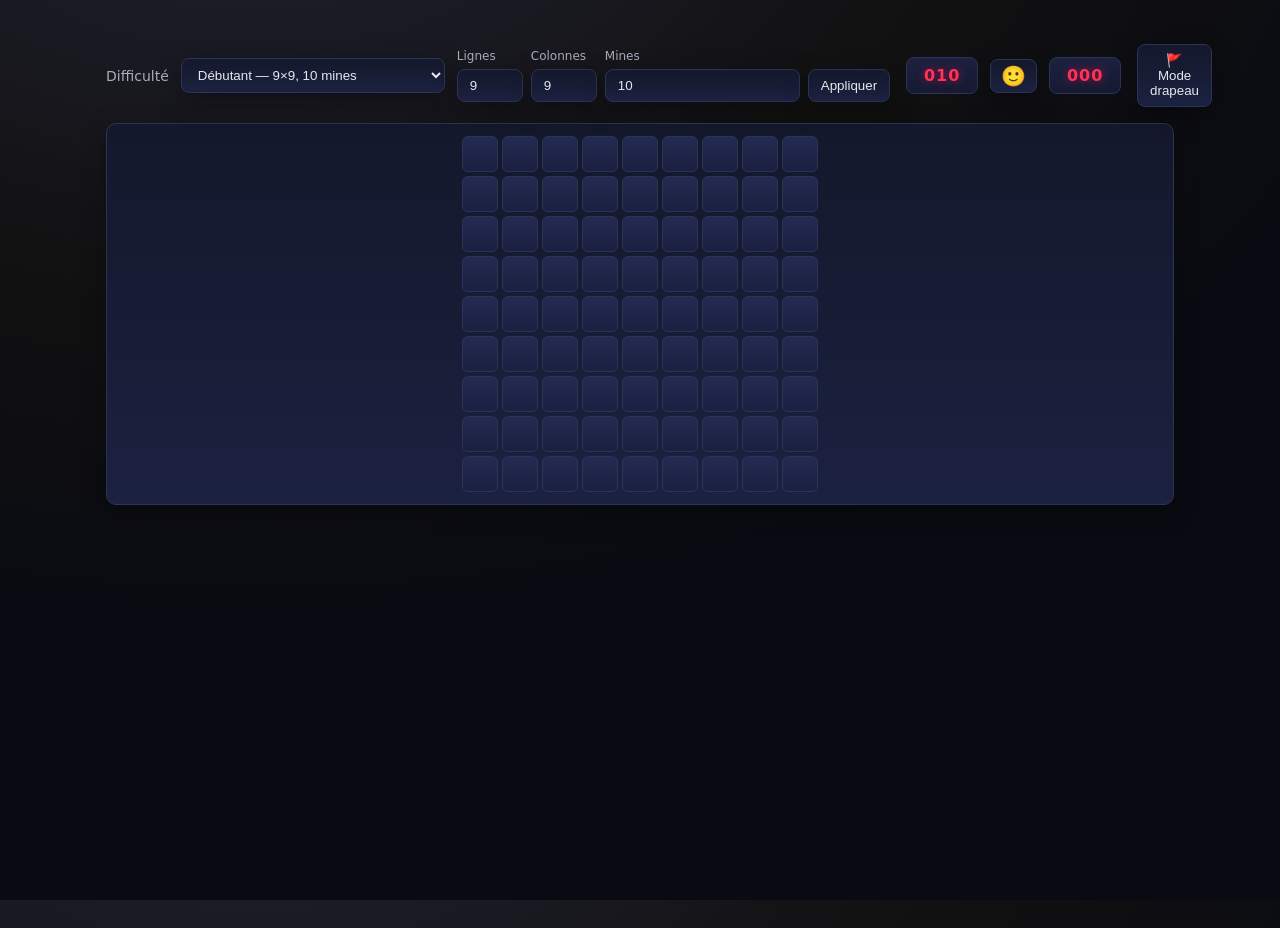
<file: minesweeper/index.html>
<!DOCTYPE html>
<html lang="fr">
<head>
  <meta charset="UTF-8" />
  <meta name="viewport" content="width=device-width, initial-scale=1.0" />
  <title>Démineur</title>
  <link rel="stylesheet" href="styles.css" />
</head>
<body>
  <main class="app">
    <header class="topbar">
      <div class="topbar__left">
        <label for="difficulty" class="label">Difficulté</label>
        <select id="difficulty" class="select" aria-label="Choisir la difficulté">
          <option value="beginner">Débutant — 9×9, 10 mines</option>
          <option value="intermediate">Intermédiaire — 16×16, 40 mines</option>
          <option value="expert">Expert — 30×16, 99 mines</option>
          <option value="custom">Personnalisé…</option>
        </select>
        <div id="custom-settings" class="custom" hidden>
          <div class="custom__row">
            <label for="rows">Lignes</label>
            <input id="rows" type="number" min="5" max="50" value="9" />
          </div>
          <div class="custom__row">
            <label for="cols">Colonnes</label>
            <input id="cols" type="number" min="5" max="50" value="9" />
          </div>
          <div class="custom__row">
            <label for="mines">Mines</label>
            <input id="mines" type="number" min="1" value="10" />
          </div>
          <button id="apply-custom" class="button">Appliquer</button>
        </div>
      </div>

      <div class="topbar__center">
        <div class="counter" id="mine-counter" aria-label="Mines restantes">010</div>
        <button id="reset-btn" class="reset" aria-label="Nouvelle partie" title="Nouvelle partie">🙂</button>
        <div class="counter" id="timer" aria-label="Temps écoulé">000</div>
      </div>

      <div class="topbar__right">
        <button id="flag-toggle" class="toggle" aria-pressed="false" title="Mode drapeau (mobile)">🚩 Mode drapeau</button>
      </div>
    </header>

    <section id="board" class="board" role="grid" aria-label="Plateau de Démineur"></section>
  </main>

  <script src="main.js"></script>
</body>
</html>
</file>
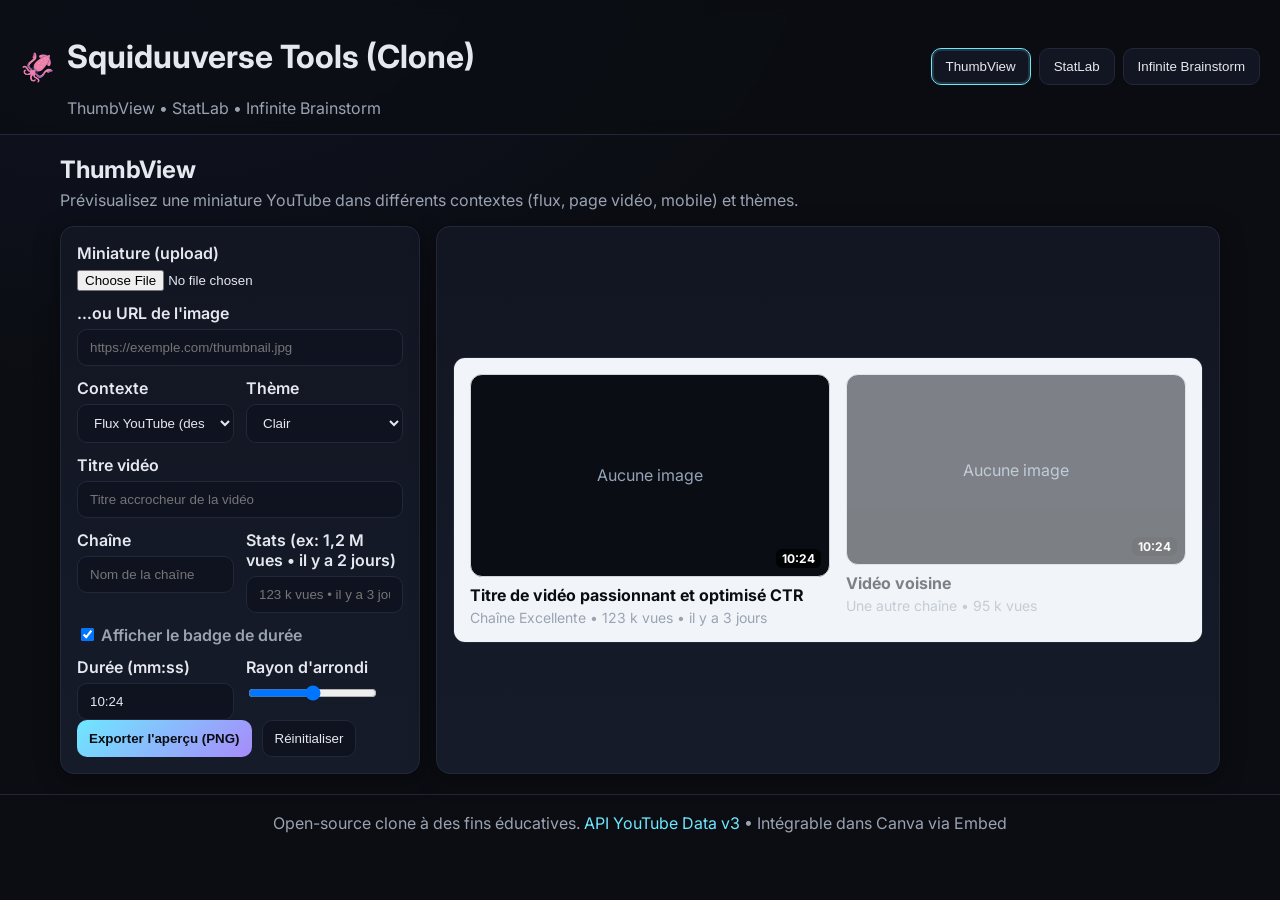
<file: squiduuverse-clone/index.html>
<!DOCTYPE html>
<html lang="fr">
  <head>
    <meta charset="UTF-8" />
    <meta name="viewport" content="width=device-width, initial-scale=1" />
    <title>Squiduuverse Tools (Clone) — ThumbView • StatLab • Infinite Brainstorm</title>
    <meta name="description" content="Clone open-source des outils ThumbView, StatLab et Infinite Brainstorm, optimisé pour l'intégration Canva (embed)." />
    <link rel="preconnect" href="https://fonts.googleapis.com">
    <link rel="preconnect" href="https://fonts.gstatic.com" crossorigin>
    <link href="https://fonts.googleapis.com/css2?family=Inter:wght@400;600;700&display=swap" rel="stylesheet">
    <link rel="stylesheet" href="./styles.css" />
  </head>
  <body>
    <header class="app-header">
      <div class="brand">
        <div class="logo">🦑</div>
        <div>
          <h1>Squiduuverse Tools (Clone)</h1>
          <p class="subtitle">ThumbView • StatLab • Infinite Brainstorm</p>
        </div>
      </div>
      <nav class="tabs" role="tablist" aria-label="Outils">
        <button class="tab active" data-tab="thumbview" role="tab" aria-selected="true">ThumbView</button>
        <button class="tab" data-tab="statlab" role="tab" aria-selected="false">StatLab</button>
        <button class="tab" data-tab="brainstorm" role="tab" aria-selected="false">Infinite Brainstorm</button>
      </nav>
    </header>

    <main class="app-main">
      <!-- ThumbView -->
      <section id="thumbview" class="panel active" role="tabpanel" aria-labelledby="tab-thumbview">
        <div class="panel-header">
          <h2>ThumbView</h2>
          <p>Prévisualisez une miniature YouTube dans différents contextes (flux, page vidéo, mobile) et thèmes.</p>
        </div>

        <div class="grid two">
          <div class="card controls">
            <div class="field">
              <label for="thumb-file">Miniature (upload)</label>
              <input type="file" id="thumb-file" accept="image/*" />
            </div>
            <div class="field">
              <label for="thumb-url">…ou URL de l'image</label>
              <input type="url" id="thumb-url" placeholder="https://exemple.com/thumbnail.jpg" />
            </div>
            <div class="field split">
              <div>
                <label for="tv-context">Contexte</label>
                <select id="tv-context">
                  <option value="feed">Flux YouTube (desktop)</option>
                  <option value="watch">Page vidéo</option>
                  <option value="mobile">Flux mobile</option>
                </select>
              </div>
              <div>
                <label for="tv-theme">Thème</label>
                <select id="tv-theme">
                  <option value="light">Clair</option>
                  <option value="dark">Sombre</option>
                </select>
              </div>
            </div>
            <div class="field">
              <label for="tv-title">Titre vidéo</label>
              <input type="text" id="tv-title" placeholder="Titre accrocheur de la vidéo" />
            </div>
            <div class="field split">
              <div>
                <label for="tv-channel">Chaîne</label>
                <input type="text" id="tv-channel" placeholder="Nom de la chaîne" />
              </div>
              <div>
                <label for="tv-metrics">Stats (ex: 1,2 M vues • il y a 2 jours)</label>
                <input type="text" id="tv-metrics" placeholder="123 k vues • il y a 3 jours" />
              </div>
            </div>
            <div class="field">
              <label class="checkbox">
                <input type="checkbox" id="tv-duration-toggle" checked />
                <span>Afficher le badge de durée</span>
              </label>
            </div>
            <div class="field split">
              <div>
                <label for="tv-duration">Durée (mm:ss)</label>
                <input type="text" id="tv-duration" value="10:24" />
              </div>
              <div>
                <label for="tv-corner">Rayon d'arrondi</label>
                <input type="range" id="tv-corner" min="0" max="24" value="12" />
              </div>
            </div>
            <div class="actions">
              <button id="tv-download" class="btn primary">Exporter l'aperçu (PNG)</button>
              <button id="tv-reset" class="btn">Réinitialiser</button>
            </div>
          </div>

          <div class="card preview" id="tv-preview-wrapper">
            <div id="tv-preview"></div>
          </div>
        </div>
      </section>

      <!-- StatLab -->
      <section id="statlab" class="panel" role="tabpanel" aria-labelledby="tab-statlab">
        <div class="panel-header">
          <h2>StatLab</h2>
          <p>Tableau de bord YouTube. Utilisez une clé API pour des données réelles ou explorez le mode démo.</p>
        </div>

        <div class="card">
          <div class="grid two">
            <div>
              <div class="field">
                <label for="yt-api-key">Clé API YouTube (facultatif)</label>
                <input type="password" id="yt-api-key" placeholder="AIza…" />
              </div>
              <div class="field">
                <label for="yt-channel">Chaîne (ID, handle @, ou URL)</label>
                <input type="text" id="yt-channel" placeholder="@votreHandle ou UCxxxxxxxx" />
              </div>
              <div class="actions">
                <button id="sl-fetch" class="btn primary">Récupérer</button>
                <button id="sl-demo" class="btn">Charger démo</button>
              </div>
            </div>
            <div>
              <div class="kpis" id="sl-kpis">
                <div class="kpi"><div class="kpi-label">Abonnés</div><div class="kpi-value" id="kpi-subs">—</div></div>
                <div class="kpi"><div class="kpi-label">Vues totales</div><div class="kpi-value" id="kpi-views">—</div></div>
                <div class="kpi"><div class="kpi-label">Vidéos</div><div class="kpi-value" id="kpi-videos">—</div></div>
              </div>
            </div>
          </div>
        </div>

        <div class="card">
          <h3>Dernières vidéos</h3>
          <div class="table-scroll">
            <table class="data" id="sl-table">
              <thead>
                <tr>
                  <th>Miniature</th>
                  <th>Titre</th>
                  <th>Vues</th>
                  <th>Likes</th>
                  <th>Commentaires</th>
                  <th>Publié</th>
                </tr>
              </thead>
              <tbody></tbody>
            </table>
          </div>
        </div>
      </section>

      <!-- Infinite Brainstorm -->
      <section id="brainstorm" class="panel" role="tabpanel" aria-labelledby="tab-brainstorm">
        <div class="panel-header">
          <h2>Infinite Brainstorm</h2>
          <p>Un canvas infini pour noter et relier des idées. Double-cliquez pour créer un post-it, glissez pour déplacer, reliez avec la touche L.</p>
        </div>

        <div class="grid three">
          <div class="card">
            <div class="actions column">
              <button id="ib-add" class="btn">Nouveau post-it</button>
              <button id="ib-center" class="btn">Recentrer</button>
              <button id="ib-link" class="btn">Mode lien (L)</button>
              <button id="ib-export" class="btn">Exporter JSON</button>
              <label class="btn file-btn">Importer JSON
                <input type="file" id="ib-import" accept="application/json" />
              </label>
              <button id="ib-snapshot" class="btn">Exporter image (PNG)</button>
              <label class="checkbox mt">
                <input type="checkbox" id="ib-snap" checked />
                <span>Magnétisme grille</span>
              </label>
            </div>
          </div>

          <div class="card col-span-2 brainstorm-wrapper">
            <canvas id="ib-canvas" width="1600" height="900" aria-label="Brainstorm canvas"></canvas>
          </div>
        </div>
      </section>
    </main>

    <footer class="app-footer">
      <div>
        <span>Open-source clone à des fins éducatives.</span>
        <a href="https://developers.google.com/youtube/v3" target="_blank" rel="noreferrer">API YouTube Data v3</a>
        <span>• Intégrable dans Canva via Embed</span>
      </div>
    </footer>

    <script src="./app.js" type="module"></script>
  </body>
</html>
</file>
<file: minesweeper/styles.css>
:root {
  --bg: #0f1220;
  --panel: #14182b;
  --panel-2: #1b2140;
  --text: #e6e8ef;
  --muted: #a7adbd;
  --accent: #6dd6ff;
  --accent-2: #9bffb0;
  --danger: #ff6d6d;
  --warning: #ffd166;

  --cell-size: 36px;
  --cell-gap: 4px;
  --radius: 10px;
  --shadow: 0 8px 24px rgba(0,0,0,0.35);
}

* { box-sizing: border-box; }
html, body { height: 100%; }
body {
  margin: 0;
  font-family: ui-sans-serif, system-ui, -apple-system, Segoe UI, Roboto, Helvetica, Arial, Noto Sans, "Apple Color Emoji", "Segoe UI Emoji";
  color: var(--text);
  background: radial-gradient(1200px 800px at 20% -20%, #223 0%, #111 60%, #0a0b12 100%), var(--bg);
}

.app {
  max-width: 1100px;
  margin: 28px auto;
  padding: 16px;
}

.topbar {
  display: grid;
  grid-template-columns: 1fr auto 1fr;
  gap: 16px;
  align-items: center;
  margin-bottom: 16px;
}

.topbar__left, .topbar__center, .topbar__right { display: flex; align-items: center; gap: 12px; }
.topbar__center { justify-content: center; }
.topbar__right { justify-content: flex-end; }

.label { color: var(--muted); font-size: 14px; }
.select, .button, .toggle, .reset, input[type="number"] {
  background: linear-gradient(180deg, var(--panel), var(--panel-2));
  color: var(--text);
  border: 1px solid #2b3358;
  border-radius: 8px;
  padding: 8px 12px;
  box-shadow: var(--shadow);
}
.select { padding-right: 32px; }
.button, .toggle { cursor: pointer; }
.button:hover, .toggle:hover, .reset:hover { filter: brightness(1.1); }
.button:active, .toggle:active, .reset:active { transform: translateY(1px); }

.custom { display: flex; gap: 8px; align-items: end; }
.custom__row { display: grid; gap: 6px; }
.custom__row label { color: var(--muted); font-size: 12px; }

.counter {
  min-width: 72px;
  text-align: center;
  font-weight: 700;
  font-feature-settings: "tnum" on, "lnum" on;
  letter-spacing: 1px;
  padding: 8px 10px;
  border-radius: 8px;
  background: linear-gradient(180deg, #1b213f, #161b33);
  border: 1px solid #2b3358;
  color: #f35;
  text-shadow: 0 0 8px rgba(255,0,80,0.6);
}

.reset { font-size: 20px; line-height: 1; padding: 6px 10px; }

.board {
  background: linear-gradient(180deg, var(--panel), var(--panel-2));
  border: 1px solid #2b3358;
  border-radius: var(--radius);
  padding: 12px;
  box-shadow: var(--shadow);
  display: grid;
  gap: var(--cell-gap);
  justify-content: center;
}

.cell {
  width: var(--cell-size);
  height: var(--cell-size);
  display: grid;
  place-items: center;
  font-weight: 700;
  border-radius: 6px;
  user-select: none;
  -webkit-tap-highlight-color: transparent;
  cursor: pointer;
  border: 1px solid #2b3358;
  background: linear-gradient(180deg, #242b52, #1a2040);
  color: var(--text);
}

.cell:focus-visible { outline: 2px solid var(--accent); outline-offset: 1px; }

.cell.revealed {
  background: linear-gradient(180deg, #151a33, #101427);
  cursor: default;
}

.cell.mine.revealed {
  background: linear-gradient(180deg, #3a0f19, #1e0a10);
  color: var(--danger);
}

.cell.flagged { color: var(--warning); }

/* Number colors */
.cell.n1 { color: #7fd1ff; }
.cell.n2 { color: #9bffb0; }
.cell.n3 { color: #ffd166; }
.cell.n4 { color: #f78c6c; }
.cell.n5 { color: #ff6d6d; }
.cell.n6 { color: #c792ea; }
.cell.n7 { color: #ffa7c4; }
.cell.n8 { color: #cdd6f4; }

.footer { margin-top: 10px; color: var(--muted); font-size: 12px; text-align: center; }

@media (max-width: 720px) {
  :root { --cell-size: 34px; }
  .app { margin: 12px auto; padding: 12px; }
  .topbar { grid-template-columns: 1fr; }
  .topbar__center { justify-content: space-between; }
}
</file>
<file: squiduuverse-clone/styles.css>
* { box-sizing: border-box; }
:root {
  --bg: #0b0d12;
  --panel: #121622;
  --panel-2: #161b2a;
  --text: #e6e8ef;
  --muted: #9aa3b2;
  --primary: #6ee7ff;
  --primary-strong: #22d3ee;
  --accent: #a78bfa;
  --danger: #f87171;
  --success: #34d399;
  --border: #22283a;
  --shadow: rgba(0, 0, 0, 0.4);
}
html, body { height: 100%; }
body {
  margin: 0; font-family: Inter, system-ui, -apple-system, Segoe UI, Roboto, Arial, sans-serif;
  background: radial-gradient(1200px 800px at 10% -10%, #101527 0%, var(--bg) 60%);
  color: var(--text);
}

.app-header {
  display: flex; align-items: center; justify-content: space-between;
  padding: 16px 20px; border-bottom: 1px solid var(--border);
  position: sticky; top: 0; background: rgba(11, 13, 18, 0.7); backdrop-filter: blur(8px); z-index: 10;
}
.brand { display: flex; gap: 12px; align-items: center; }
.logo { font-size: 28px; }
.subtitle { margin: 0; color: var(--muted); }
.tabs { display: flex; gap: 8px; }
.tab {
  appearance: none; border: 1px solid var(--border); background: var(--panel);
  color: var(--text); padding: 10px 14px; border-radius: 10px; cursor: pointer;
}
.tab.active { border-color: var(--primary); box-shadow: 0 0 0 2px rgba(110,231,255,0.15) inset; }

.app-main { padding: 20px; max-width: 1200px; margin: 0 auto; }
.panel { display: none; animation: fade .2s ease-out; }
.panel.active { display: block; }
@keyframes fade { from { opacity: .6; transform: translateY(4px); } to { opacity: 1; transform: none; } }

.panel-header { margin-bottom: 16px; }
.panel-header h2 { margin: 0 0 6px; }
.panel-header p { margin: 0; color: var(--muted); }

.grid { display: grid; gap: 16px; }
.grid.two { grid-template-columns: 360px 1fr; }
.grid.three { grid-template-columns: 280px 1fr 1fr; }
@media (max-width: 960px) {
  .grid.two, .grid.three { grid-template-columns: 1fr; }
}
.col-span-2 { grid-column: span 2; }

.card { background: linear-gradient(180deg, var(--panel), var(--panel-2)); border: 1px solid var(--border); border-radius: 14px; padding: 16px; box-shadow: 0 4px 24px var(--shadow); }
.controls .field + .field { margin-top: 12px; }
.field label { display: block; font-weight: 600; margin-bottom: 6px; }
.field input[type="text"], .field input[type="url"], .field input[type="password"], .field select {
  width: 100%; padding: 10px 12px; border-radius: 10px; border: 1px solid var(--border); background: #0f1320; color: var(--text);
}
.field.split { display: grid; grid-template-columns: 1fr 1fr; gap: 12px; }
.checkbox { display: inline-flex; align-items: center; gap: 8px; color: var(--muted); }
.mt { margin-top: 8px; }

.actions { display: flex; gap: 10px; flex-wrap: wrap; }
.actions.column { flex-direction: column; }
 .btn { background: #0f1320; color: var(--text); border: 1px solid var(--border); padding: 10px 12px; border-radius: 10px; cursor: pointer; }
 .btn.active { border-color: var(--primary); box-shadow: 0 0 0 2px rgba(110,231,255,0.15) inset; }
 .btn.primary { background: linear-gradient(135deg, var(--primary), var(--accent)); color: #0b0d12; border: none; font-weight: 700; }
 .file-btn { position: relative; overflow: hidden; }
 .file-btn input[type="file"] { position: absolute; inset: 0; opacity: 0; cursor: pointer; }

/* ThumbView preview */
.preview { display: grid; place-items: center; min-height: 460px; }
#tv-preview { width: 100%; max-width: 900px; }
.tv-frame { border-radius: 12px; overflow: hidden; border: 1px solid var(--border); background: #0d111a; }
.tv-feed { padding: 16px; display: grid; grid-template-columns: 360px 1fr; gap: 16px; }
.tv-mobile { padding: 12px; display: grid; grid-template-columns: 1fr; gap: 12px; max-width: 420px; margin: 0 auto; }
.tv-watch { padding: 16px; display: grid; grid-template-columns: 1fr; gap: 16px; }
.tv-item { display: grid; grid-template-columns: 1fr; gap: 8px; }
.tv-thumb { position: relative; width: 100%; aspect-ratio: 16/9; background: #0a0d14; border-radius: var(--tv-radius, 12px); overflow: hidden; border: 1px solid var(--border); }
.tv-thumb img { width: 100%; height: 100%; object-fit: cover; display: block; }
.tv-duration { position: absolute; right: 8px; bottom: 8px; padding: 2px 6px; border-radius: 6px; font-size: 12px; font-weight: 700; background: rgba(0,0,0,.8); color: #fff; }
.tv-meta { display: grid; grid-template-columns: 1fr; gap: 4px; }
.tv-title { font-weight: 700; }
.tv-under { color: var(--muted); font-size: 14px; }
.theme-dark { color: #e5e7eb; background: #0d111a; }
.theme-light { color: #0b0d12; background: #f1f5f9; }
.theme-light .tv-thumb { border-color: #d1d5db; }
.theme-light .tv-duration { background: rgba(0,0,0,.85); }

/* StatLab */
.kpis { display: grid; grid-template-columns: repeat(3, 1fr); gap: 12px; }
.kpi { background: #0f1320; border: 1px solid var(--border); border-radius: 12px; padding: 12px; }
.kpi-label { color: var(--muted); font-size: 13px; }
.kpi-value { font-size: 24px; font-weight: 700; margin-top: 6px; color: var(--primary-strong); }
.table-scroll { overflow: auto; border-radius: 10px; border: 1px solid var(--border); }
.data { width: 100%; border-collapse: collapse; }
.data th, .data td { border-bottom: 1px solid var(--border); padding: 10px; text-align: left; }
.data thead th { position: sticky; top: 0; background: #0f1320; }
.data img { width: 88px; height: 50px; object-fit: cover; border-radius: 6px; }

/* Brainstorm */
.brainstorm-wrapper { position: relative; overflow: hidden; }
#ib-canvas { background: radial-gradient(800px 600px at 50% 40%, rgba(255,255,255,0.03), rgba(255,255,255,0) 60%), #0b0d12; border: 1px solid var(--border); border-radius: 12px; width: 100%; height: auto; display: block; }

/* Footer */
.app-footer { padding: 18px 20px; border-top: 1px solid var(--border); color: var(--muted); text-align: center; }
.app-footer a { color: var(--primary); text-decoration: none; }
</file>
